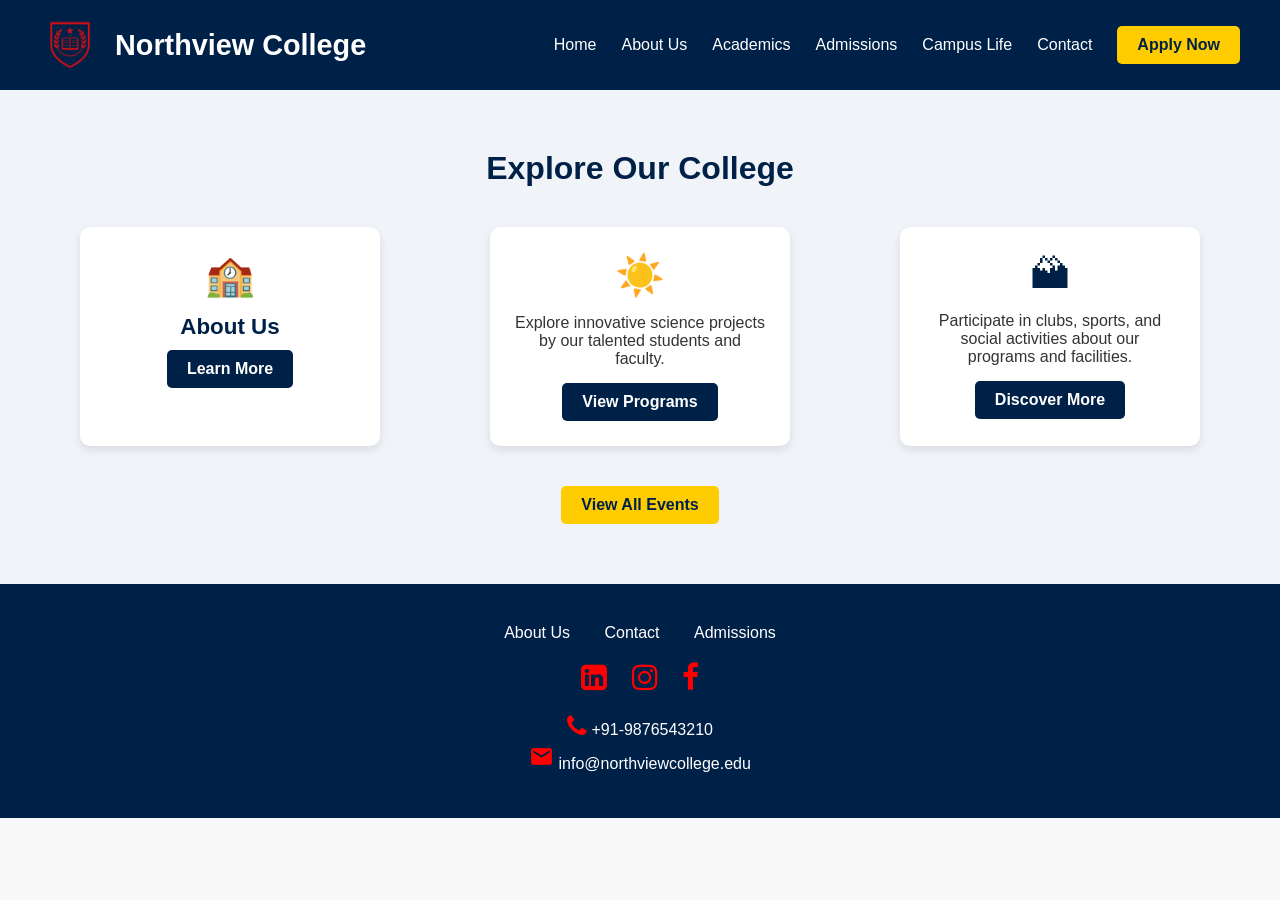
<file: index.html>
<!DOCTYPE html>
<html lang="en">
<head>
    <meta charset="UTF-8">
    <meta name="viewport" content="width=device-width, initial-scale=1.0">
    <title>Northview College</title>
    <link rel="stylesheet" href="style.css">
    <link rel="stylesheet" href="https://cdnjs.cloudflare.com/ajax/libs/font-awesome/4.7.0/css/font-awesome.min.css">
    <link rel="stylesheet" href="https://cdnjs.cloudflare.com/ajax/libs/font-awesome/4.7.0/css/font-awesome.min.css">
    <link rel="stylesheet" href="https://cdnjs.cloudflare.com/ajax/libs/font-awesome/4.7.0/css/font-awesome.min.css">
    <link rel="stylesheet" href="https://cdnjs.cloudflare.com/ajax/libs/font-awesome/4.7.0/css/font-awesome.min.css">
    <link href="https://fonts.googleapis.com/icon?family=Material+Icons" rel="stylesheet">
</head>
<body>

<header class="header">
    <div class="logo-container">
      <img src="logo1.png" alt="Northview College Logo" class="logo">
      <h1 class="college-name">Northview College</h1>
    </div>
    <nav class="navbar">
      <ul class="nav-links">
        <li><a href="#">Home</a></li>
        <li><a href="#">About Us</a></li>
        <li><a href="#">Academics</a></li>
        <li><a href="#">Admissions</a></li>
        <li><a href="#">Campus Life</a></li>
        <li><a href="#">Contact</a></li>
      </ul>
      <a href="#" class="apply-btn">Apply Now</a>
    </nav>
</header>

<section class="explore-section">
  <h2 class="section-title">Explore Our College</h2>
  <div class="info-blocks">
        <div class="info-block">
        <div class="icon">&#127979;</div>
        <h3>About Us</h3>
        <a href="#" class="btn">Learn More</a>
        </div>
        <div class="info-block">
        <div class="icon">&#9728;&#65039;</div>
        <p>Explore innovative science projects by our talented students and faculty.</p>
        <a href="#" class="btn">View Programs</a>
        </div>
        <div class="info-block">
        <div class="icon">&#127956;</div>
            <p>Participate in clubs, sports, and social   activities about our programs and facilities.</p>
            <a href="#" class="btn">Discover More</a>
        </div>
  </div>
  <div class="event-highlight">
    <a href="#" class="btn event-btn">View All Events</a>
  </div>
</section>

<footer class="footer">
  <div class="footer-nav">
    <a href="#">About Us</a>
    <a href="#">Contact</a>
    <a href="#">Admissions</a>
  </div>
  <div class="social-icons">
    <a href="https://www.linkedin.com" target="_blank" aria-label="LinkedIn"><i class="fa fa-linkedin-square" style="font-size:30px;color:red"></i></a>
    <a href="https://www.instagram.com" target="_blank" aria-label="Instagram"><i class="fa fa-instagram" style="font-size:30px;color:red"></i></a>
    <a href="https://www.facebook.com" target="_blank" aria-label="Facebook"><i class="fa fa-facebook-f" style="font-size:30px;color:red"></i></a>
  </div>
  <div class="contact-info">
    <p><i class="fa fa-phone" style="font-size:25px;color:red"></i> +91-9876543210</p>
    <p><i class="material-icons" style="font-size:25px;color:red">mail</i> info@northviewcollege.edu</p>
  </div>
</footer>
</body>
</html>
</file>
<file: style.css>
* {
  margin: 0;
  padding: 0;
  box-sizing: border-box;
}
body {
  font-family: "Segoe UI", Arial, sans-serif;
  background-color: #f9f9f9;
}
.header {
  display: flex;
  justify-content: space-between;
  align-items: center;
  background-color: #002147;
  padding: 15px 40px;
  color: white;
}
.logo-container {
  display: flex;
  align-items: center;
}
.logo {
  width: 60px;
  height: 60px;
  margin-right: 15px;
}
.college-name {
  font-size: 1.8rem;
  font-weight: bold;
}
.navbar {
  display: flex;
  align-items: center;
}
.nav-links {
  list-style: none;
  display: flex;
  gap: 25px;
}
.nav-links li a {
  text-decoration: none;
  color: white;
  font-weight: 500;
  transition: color 0.3s ease;
}
.nav-links li a:hover {
  color: #ffcc00;
}
.apply-btn {
  margin-left: 25px;
  padding: 10px 20px;
  background-color: #ffcc00;
  color: #002147;
  font-weight: bold;
  text-decoration: none;
  border-radius: 5px;
  transition: background-color 0.3s ease;
}
.apply-btn:hover {
  background-color: #e6b800;
}
.explore-section {
  padding: 60px 40px;
  background-color: #f0f4f8;
  text-align: center;
}
.section-title {
  font-size: 2rem;
  margin-bottom: 40px;
  color: #002147;
}
.info-blocks {
  display: flex;
  justify-content: space-around;
  flex-wrap: wrap;
  gap: 30px;
  margin-bottom: 40px;
}
.info-block {
  background-color: white;
  border-radius: 10px;
  padding: 25px;
  width: 300px;
  box-shadow: 0 4px 8px rgba(0,0,0,0.1);
  text-align: center;
}
.icon {
  font-size: 40px;
  margin-bottom: 15px;
  color: #002147;
}
.info-block h3 {
  font-size: 1.4rem;
  margin-bottom: 10px;
  color: #002147;
}
.info-block p {
  font-size: 1rem;
  margin-bottom: 15px;
  color: #333;
}
.btn {
  display: inline-block;
  padding: 10px 20px;
  background-color: #002147;
  color: white;
  text-decoration: none;
  border-radius: 5px;
  font-weight: bold;
  transition: background-color 0.3s ease;
}
.btn:hover {
  background-color: #004080;
}
.event-highlight {
  margin-top: 20px;
}
.event-btn {
  background-color: #ffcc00;
  color: #002147;
}
.event-btn:hover {
  background-color: #e6b800;
}
.footer {
  background-color: #002147;
  color: white;
  padding: 40px 20px;
  text-align: center;
}
.footer-nav {
  margin-bottom: 20px;
}
.footer-nav a {
  color: white;
  margin: 0 15px;
  text-decoration: none;
  font-weight: 500;
}
.footer-nav a:hover {
  text-decoration: underline;
}
.social-icons {
  margin-bottom: 20px;
}
.social-icons a {
  font-size: 24px;
  margin: 0 10px;
  color: white;
  text-decoration: none;
  transition: color 0.3s ease;
}
.social-icons a:hover {
  color: #ffcc00;
}
.contact-info p {
  margin: 5px 0;
  font-size: 1rem;
}
</file>
<file: CollegeWebsite.css>
* {
  margin: 0;
  padding: 0;
  box-sizing: border-box;
}
body {
  font-family: "Segoe UI", Arial, sans-serif;
  background-color: #f9f9f9;
}
.header {
  display: flex;
  justify-content: space-between;
  align-items: center;
  background-color: #002147;
  padding: 15px 40px;
  color: white;
}
.logo-container {
  display: flex;
  align-items: center;
}
.logo {
  width: 60px;
  height: 60px;
  margin-right: 15px;
}
.college-name {
  font-size: 1.8rem;
  font-weight: bold;
}
.navbar {
  display: flex;
  align-items: center;
}
.nav-links {
  list-style: none;
  display: flex;
  gap: 25px;
}
.nav-links li a {
  text-decoration: none;
  color: white;
  font-weight: 500;
  transition: color 0.3s ease;
}
.nav-links li a:hover {
  color: #ffcc00;
}
.apply-btn {
  margin-left: 25px;
  padding: 10px 20px;
  background-color: #ffcc00;
  color: #002147;
  font-weight: bold;
  text-decoration: none;
  border-radius: 5px;
  transition: background-color 0.3s ease;
}
.apply-btn:hover {
  background-color: #e6b800;
}
.explore-section {
  padding: 60px 40px;
  background-color: #f0f4f8;
  text-align: center;
}
.section-title {
  font-size: 2rem;
  margin-bottom: 40px;
  color: #002147;
}
.info-blocks {
  display: flex;
  justify-content: space-around;
  flex-wrap: wrap;
  gap: 30px;
  margin-bottom: 40px;
}
.info-block {
  background-color: white;
  border-radius: 10px;
  padding: 25px;
  width: 300px;
  box-shadow: 0 4px 8px rgba(0,0,0,0.1);
  text-align: center;
}
.icon {
  font-size: 40px;
  margin-bottom: 15px;
  color: #002147;
}
.info-block h3 {
  font-size: 1.4rem;
  margin-bottom: 10px;
  color: #002147;
}
.info-block p {
  font-size: 1rem;
  margin-bottom: 15px;
  color: #333;
}
.btn {
  display: inline-block;
  padding: 10px 20px;
  background-color: #002147;
  color: white;
  text-decoration: none;
  border-radius: 5px;
  font-weight: bold;
  transition: background-color 0.3s ease;
}
.btn:hover {
  background-color: #004080;
}
.event-highlight {
  margin-top: 20px;
}
.event-btn {
  background-color: #ffcc00;
  color: #002147;
}
.event-btn:hover {
  background-color: #e6b800;
}
.footer {
  background-color: #002147;
  color: white;
  padding: 40px 20px;
  text-align: center;
}
.footer-nav {
  margin-bottom: 20px;
}
.footer-nav a {
  color: white;
  margin: 0 15px;
  text-decoration: none;
  font-weight: 500;
}
.footer-nav a:hover {
  text-decoration: underline;
}
.social-icons {
  margin-bottom: 20px;
}
.social-icons a {
  font-size: 24px;
  margin: 0 10px;
  color: white;
  text-decoration: none;
  transition: color 0.3s ease;
}
.social-icons a:hover {
  color: #ffcc00;
}
.contact-info p {
  margin: 5px 0;
  font-size: 1rem;
}
</file>
